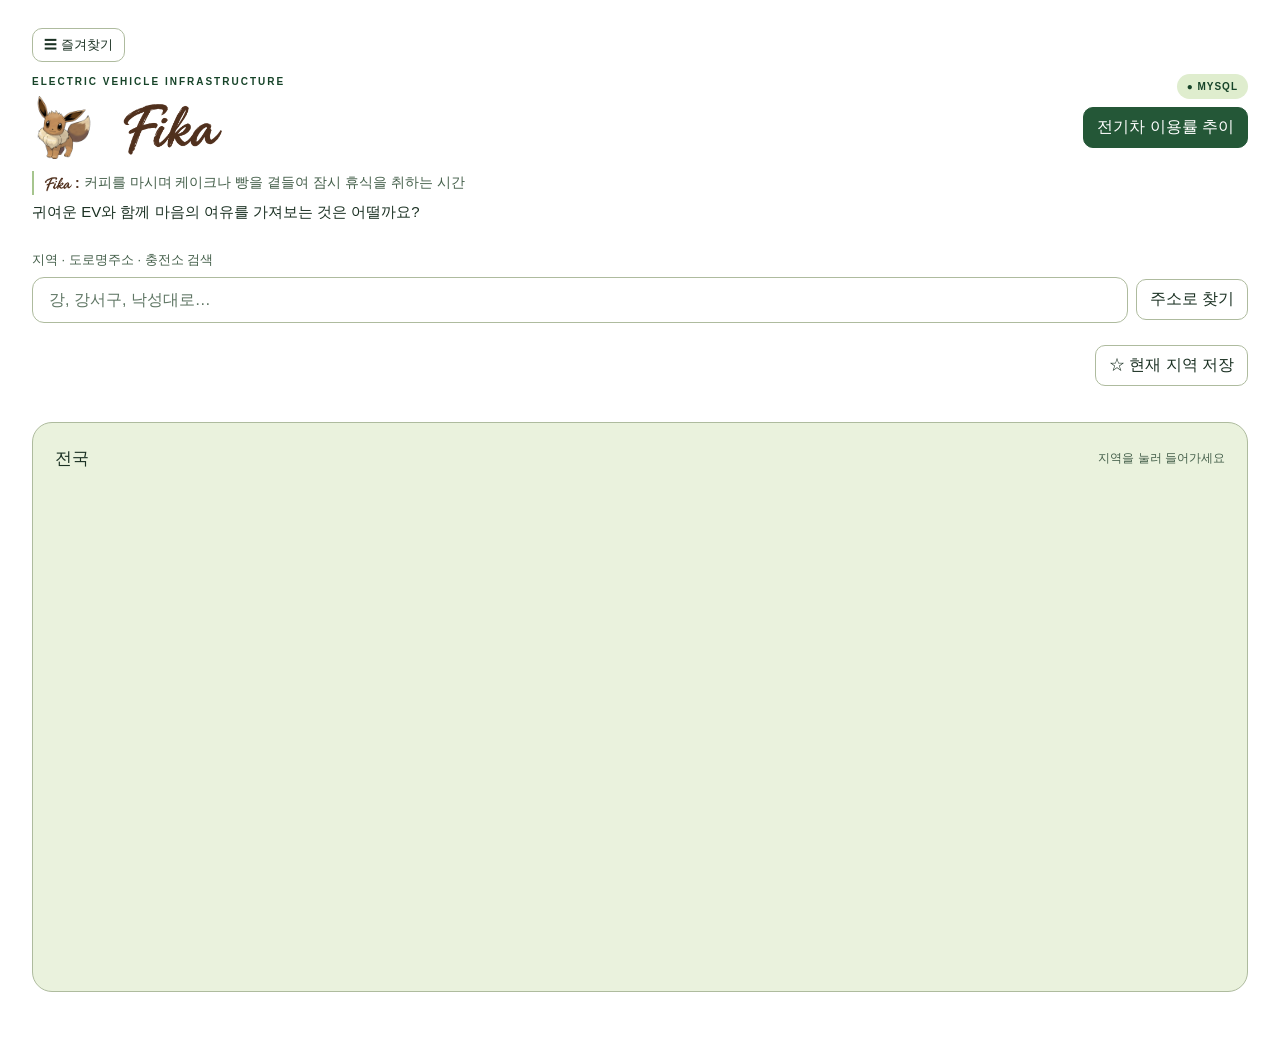
<file: components/index.html>
<!doctype html>
<html lang="ko"><head><meta charset="utf-8"><meta name="viewport" content="width=device-width,initial-scale=1"><link rel="stylesheet" href="map_view.css"></head>
<body>
<div class="app">
<aside id="favorites-sidebar" class="favorites-sidebar" aria-label="즐겨찾기" hidden><button id="close-favorites" type="button" aria-label="즐겨찾기 사이드바 닫기">×</button><div class="favorites-content"><a class="brand" href="#" id="home">⚡ CHARGE / MAP</a><p class="eyebrow">MY PLACES</p><h2>즐겨찾기</h2><p class="muted small">자주 찾는 지역과 충전소를 저장하세요.</p><div id="favorites"></div><p id="storage-note" role="status" class="small muted"></p><div class="sidebar-foot"><span class="badge">MYSQL DATA</span><p>시도별 등록통계와 충전기 정보는 MySQL에서 조회합니다. 충전기 상태에는 마지막 상태 변경 시각을 표시합니다.</p><p>경계: 국가공간정보포털(V-World) 기반, 2023-07-29</p></div></div></aside>
<main><button id="open-favorites" type="button" aria-controls="favorites-sidebar" aria-expanded="false">☰ 즐겨찾기</button><header><div class="fika-intro">
<p class="eyebrow">ELECTRIC VEHICLE INFRASTRUCTURE</p>
<h1 class="fika-title"><img class="fika-eevee" src="eevee-fika.png" width="64" height="64" alt=""><img class="fika-wordmark" src="fika-wordmark.png" width="1774" height="887" alt="Fika"></h1>
<p class="fika-definition"><strong class="fika-label"><img src="fika-wordmark.png" width="1774" height="887" alt="Fika"><span>:</span></strong> 커피를 마시며 케이크나 빵을 곁들여 잠시 휴식을 취하는 시간</p>
<p class="fika-message">귀여운 EV와 함께 마음의 여유를 가져보는 것은 어떨까요?</p>
</div><div class="header-actions"><span class="badge">● MYSQL</span><button id="open-trend" type="button" aria-haspopup="dialog">전기차 이용률 추이</button></div></header>
<div class="search-wrap"><label id="search-label" for="search">지역 · 도로명주소 · 충전소 검색</label><div class="search-row"><input id="search" placeholder="강, 강서구, 낙성대로…" autocomplete="off" role="combobox" aria-autocomplete="list" aria-controls="suggestions" aria-expanded="false"><button id="start-address-search" type="button">주소로 찾기</button><button id="address-search" type="button" hidden>주소 검색</button><button id="cancel-nearby" hidden>취소</button></div><p id="address-help" class="small muted" hidden></p><p id="search-status" role="status"></p><div id="suggestions" role="listbox" hidden></div></div>
<div class="toolbar"><nav id="breadcrumbs" aria-label="지도 탐색"></nav><button id="save-place">☆ 현재 지역 저장</button></div>
<div id="metrics" class="metrics"></div>
<div id="map-workspace" class="map-workspace">
<section class="map-card"><div class="map-heading"><div class="map-title-group"><button id="back-map" type="button" hidden>← 한 단계 뒤로</button><h2 id="map-title">전국</h2></div><button id="station-focus-toggle" type="button" hidden>충전소 주변 보기</button><div id="map-zoom" hidden><button id="zoom-out" type="button" aria-label="지도 축소">−</button><button id="zoom-in" type="button" aria-label="지도 확대">+</button></div><span id="map-hint" class="muted small">지역을 눌러 들어가세요</span></div><div id="map-stage"><div id="road-basemap" aria-hidden="true"></div><svg id="map" xmlns="http://www.w3.org/2000/svg" aria-label="전기차 충전 인프라 지도"><g id="provinces"></g><g id="districts"></g><g id="outlines" aria-hidden="true"></g><g id="district-labels" aria-hidden="true"></g><g id="markers"></g></svg><div id="hover-tip" hidden></div><div id="address-label" hidden></div><div id="station-scale" hidden><span></span></div><div id="station-overview" role="img" aria-labelledby="station-overview-label" hidden><svg id="station-overview-map" aria-hidden="true"></svg><small id="station-overview-label"></small></div></div><div id="district-load-status" role="status" hidden></div><div id="road-attribution" hidden><a href="https://openfreemap.org/" target="_blank" rel="noopener">OpenFreeMap</a> · <a href="https://openmaptiles.org/" target="_blank" rel="noopener">© OpenMapTiles</a> · <a href="https://www.openstreetmap.org/copyright" target="_blank" rel="noopener">© OpenStreetMap contributors</a></div><div class="legend supply-grades" id="grade-legend" aria-label="충전 인프라 공급 등급"><div id="grade-key" class="grade-key"></div><small id="grade-note"></small></div><div class="legend" id="count-legend" aria-label="시군구별 충전기 수" hidden><span>충전기 적음</span><i></i><span>많음</span><small>시군구별 충전기 수</small></div></section>
<section id="details-panel" class="details-panel" aria-label="충전소 정보" tabindex="0" hidden><div class="panel-header"><span id="panel-caption">충전소 상세</span><button id="close-details" aria-label="상세정보 닫기">×</button></div><div id="details" class="details" aria-live="polite"></div></section>
</div>
</main></div>
<dialog id="favorite-dialog"><form id="favorite-form"><h2 id="favorite-heading">즐겨찾기 저장</h2><label for="alias">별명</label><input id="alias" maxlength="60" required placeholder="우리 집, 회사 근처…"><p id="favorite-address" class="muted small"></p><div class="dialog-actions"><button type="button" id="cancel-favorite">취소</button><button class="primary" type="submit">저장</button></div></form></dialog>
<dialog id="cafe-dialog" aria-labelledby="cafe-title">
<div id="cafe-drag-handle" class="cafe-header"><div><h2 id="cafe-title">주변 카페</h2><p id="cafe-station" class="muted small"></p></div><button id="close-cafes" type="button" aria-label="주변 카페 닫기" autofocus>×</button></div>
<div id="cafe-results" tabindex="0" aria-label="카페 검색 결과" aria-live="polite"></div>
</dialog>
<dialog id="trend-panel" aria-labelledby="trend-title">
<div class="trend-panel-heading"><div><p class="eyebrow">EV INSIGHTS</p><h2 id="trend-title">전기차 이용률 추이</h2><p class="muted">전국 비사업용 승용차 중 전기 승용차 등록 비중</p></div><button id="close-trend" type="button" aria-label="전기차 추이 대시보드 닫기" autofocus>×</button></div>
<div class="trend-panel-body">
<section class="trend-card" aria-labelledby="trend-chart-title"><div class="trend-card-heading"><h3 id="trend-chart-title">2020–2026 등록 비중</h3><span id="trend-month" class="trend-chip"></span></div><div id="trend-chart"></div></section>
<section class="trend-card" aria-labelledby="trend-ranking-title"><div class="trend-card-heading"><h3 id="trend-ranking-title">충전 혼잡도 TOP 5</h3><span id="trend-rank-month" class="trend-chip"></span></div><p class="muted small">등록 전기차 1대당 공용 충전 출력이 낮은 지역순</p><ol id="trend-ranking"></ol><p class="muted small">공급 부담 지표 · 실시간 대기시간과 다릅니다.</p></section>
<details id="trend-sources" class="trend-sources">
<summary><span>출처 및 산정 기준</span><span class="trend-source-button">원본 데이터 보기</span></summary>
<section aria-labelledby="trend-inputs-title"><h3 id="trend-inputs-title">등록 비중에 사용한 값</h3><p>비사업용 전기 승용차 등록대수 ÷ 전체 비사업용 승용차 등록대수 × 100</p>
<p><a href="https://stat.molit.go.kr/portal/cate/statMetaView.do?hFormId=1244&amp;hRsId=58" target="_blank" rel="noopener">국토교통부 자동차등록현황보고 · 공개 XLSX 목록</a></p>
<p id="trend-source-status" role="status"></p><div id="trend-inputs" class="source-table-scroll" role="region" aria-label="월별 등록통계 계산에 사용한 값" tabindex="0"></div></section>
<section aria-labelledby="ranking-inputs-title"><h3 id="ranking-inputs-title">충전 혼잡도에 사용한 값</h3><p>이용 제한 없는 충전기의 정격출력 합계 ÷ 등록 전기차 대수. 값이 낮을수록 공급 부담이 큰 것으로 봅니다.</p>
<p>등록 대수는 국토교통부 월별 자료의 전기차 전체 차종 기준입니다. 정격출력은 <a href="https://www.data.go.kr/data/15076352/openapi.do" target="_blank" rel="noopener">한국환경공단 전기자동차 충전소 정보</a>를 바탕으로 집계했습니다.</p>
<div id="ranking-inputs" class="source-table-scroll" role="region" aria-label="지역별 충전 혼잡도 계산에 사용한 값" tabindex="0"></div></section>
</details></div></dialog>
<script id="app-data" type="application/json"></script><script src="nearby.js"></script><script src="road_map.js"></script><script src="bridge.js"></script>
</body></html>
</file>
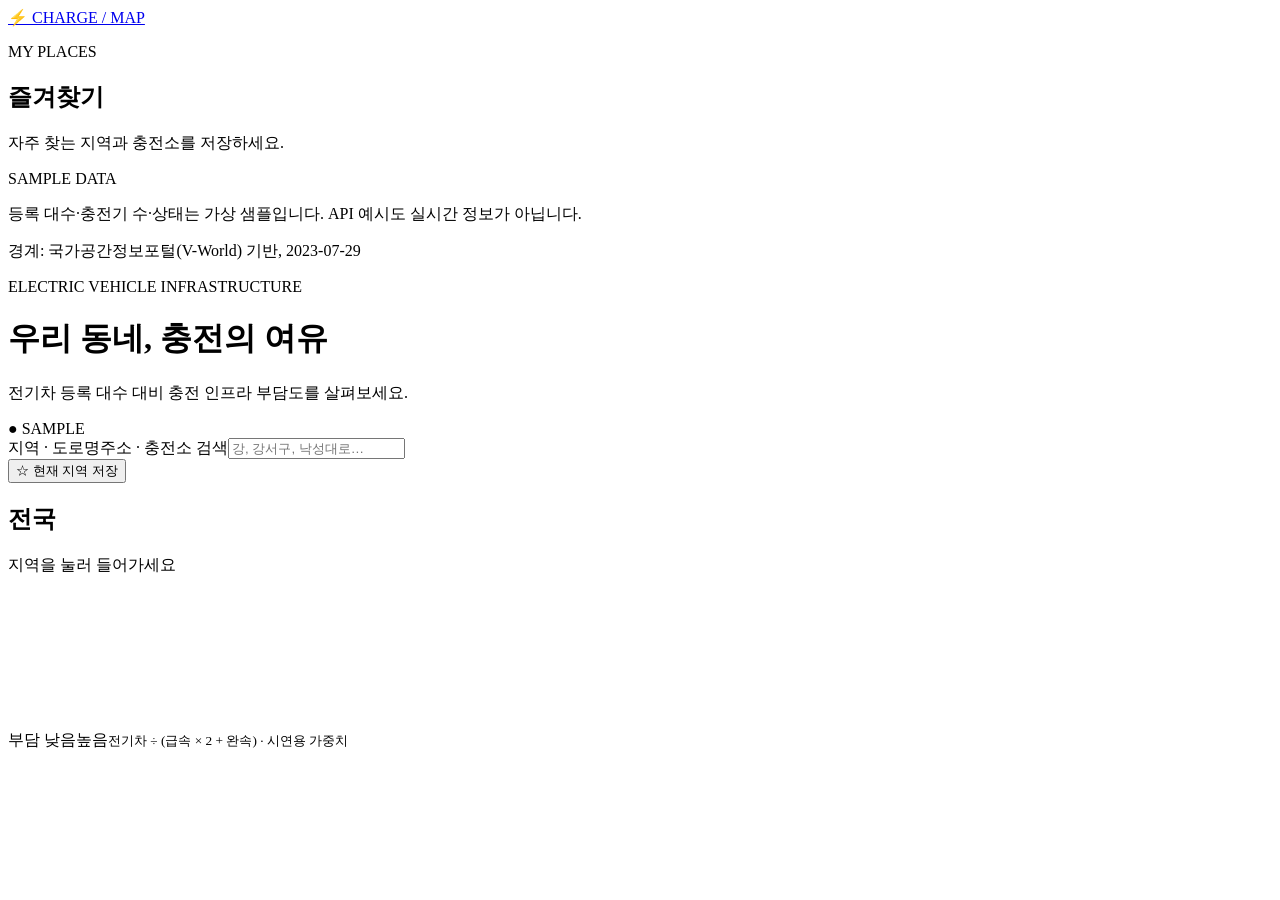
<file: components/map_view.html>
<!doctype html>
<html lang="ko"><head><meta charset="utf-8"><meta name="viewport" content="width=device-width,initial-scale=1"><style>/*__CSS__*/</style></head>
<body>
<div class="app">
<aside><a class="brand" href="#" id="home">⚡ CHARGE / MAP</a><p class="eyebrow">MY PLACES</p><h2>즐겨찾기</h2><p class="muted small">자주 찾는 지역과 충전소를 저장하세요.</p><div id="favorites"></div><p id="storage-note" role="status" class="small muted"></p><div class="sidebar-foot"><span class="badge">SAMPLE DATA</span><p>등록 대수·충전기 수·상태는 가상 샘플입니다. API 예시도 실시간 정보가 아닙니다.</p><p>경계: 국가공간정보포털(V-World) 기반, 2023-07-29</p></div></aside>
<main><header><div><p class="eyebrow">ELECTRIC VEHICLE INFRASTRUCTURE</p><h1>우리 동네, 충전의 여유</h1><p class="muted">전기차 등록 대수 대비 충전 인프라 부담도를 살펴보세요.</p></div><span class="badge">● SAMPLE</span></header>
<div class="search-wrap"><label for="search">지역 · 도로명주소 · 충전소 검색</label><input id="search" placeholder="강, 강서구, 낙성대로…" autocomplete="off" role="combobox" aria-autocomplete="list" aria-controls="suggestions" aria-expanded="false"><div id="suggestions" role="listbox" hidden></div></div>
<div class="toolbar"><nav id="breadcrumbs" aria-label="지도 탐색"></nav><button id="save-place">☆ 현재 지역 저장</button></div>
<div id="metrics" class="metrics"></div>
<div id="map-workspace" class="map-workspace">
<section class="map-card"><div class="map-heading"><div class="map-title-group"><button id="back-map" type="button" hidden>← 한 단계 뒤로</button><h2 id="map-title">전국</h2></div><span id="map-hint" class="muted small">지역을 눌러 들어가세요</span></div><div id="map-stage"><svg id="map" xmlns="http://www.w3.org/2000/svg" aria-label="전기차 충전 인프라 지도"><g id="provinces"></g><g id="districts"></g><g id="outlines" aria-hidden="true"></g><g id="district-labels" aria-hidden="true"></g><g id="markers"></g></svg><div id="hover-tip" hidden></div><div id="address-label" hidden></div></div><div class="legend"><span>부담 낮음</span><i></i><span>높음</span><small>전기차 ÷ (급속 × 2 + 완속) · 시연용 가중치</small></div></section>
<section id="details-panel" class="details-panel" aria-label="충전소 정보" hidden><div class="panel-header"><span id="panel-caption">충전소 상세</span><button id="close-details" aria-label="상세정보 닫기">×</button></div><div id="details" class="details" aria-live="polite"></div></section>
</div>
<section id="station-list" class="station-list"></section>
</main></div>
<dialog id="favorite-dialog"><form id="favorite-form"><h2 id="favorite-heading">즐겨찾기 저장</h2><label for="alias">별명</label><input id="alias" maxlength="60" required placeholder="우리 집, 회사 근처…"><p id="favorite-address" class="muted small"></p><div class="dialog-actions"><button type="button" id="cancel-favorite">취소</button><button class="primary" type="submit">저장</button></div></form></dialog>
<script id="app-data" type="application/json">/*__DATA__*/</script><script>/*__JS__*/</script>
</body></html>
</file>
<file: components/map_view.css>
:root{color-scheme:light;--canvas:#ffffff;--surface:#ffffff;--raised:#eaf2dd;--hover:#e0edcf;--inset:#edf5e2;--edge:#aebb9e;--text:#1b3123;--muted:#45604b;--accent:#245737;--accent-deep:#174429;--on-accent:#ffffff;--success-bg:#e1f3e8;--success-text:#1f633d;--danger-bg:#fbe8e7;--danger-text:#923532;--busy-bg:#fff2d4;--busy-text:#76510e;--shadow:#263d2928;font-family:Inter,'Segoe UI','Malgun Gothic',sans-serif;color:var(--text);background:var(--canvas);font-synthesis:none}*{box-sizing:border-box}body{margin:0}button,input{font:inherit}button{cursor:pointer;border:1px solid var(--edge);background:var(--surface);color:var(--text);border-radius:10px;padding:9px 13px}button:hover{background:var(--hover)}button:focus-visible,a:focus-visible,input:focus-visible{outline:3px solid var(--accent);outline-offset:3px}svg [role=button]:focus{outline:none}svg [role=button]:focus-visible{stroke:var(--accent-deep)!important;stroke-width:3!important}input{width:100%;padding:13px 16px;border:1px solid var(--edge);border-radius:12px;background:var(--surface);color:var(--text)}label{display:block;font-size:13px;margin-bottom:8px;color:var(--muted)}.app{display:grid;grid-template-columns:minmax(0,1fr);min-height:1050px}aside{background:var(--raised);border-right:1px solid var(--edge);padding:28px 20px;display:flex;flex-direction:column}.brand{font-size:15px;font-weight:800;color:var(--accent);text-decoration:none;letter-spacing:1px;margin-bottom:46px}.eyebrow{font-size:10px;letter-spacing:2px;color:var(--accent-deep);font-weight:700}h1{font-size:30px;letter-spacing:-1.2px;margin:8px 0 10px}h2{font-size:17px;margin:8px 0}p{line-height:1.65}.muted{color:var(--muted)}.small{font-size:12px}.badge{background:#dfedce;color:var(--accent-deep);border-radius:20px;font-size:10px;letter-spacing:1px;font-weight:700;padding:7px 10px;white-space:nowrap}.sidebar-foot{margin-top:auto;padding-top:30px;font-size:11px;color:var(--muted)}main{padding:28px 32px;min-width:0}header{display:flex;justify-content:space-between;align-items:flex-start}header p{margin:0 0 18px}.search-wrap{position:relative;z-index:5;margin:10px 0 22px}#suggestions{position:absolute;top:100%;left:0;right:0;background:var(--surface);border:1px solid var(--edge);box-shadow:0 12px 35px var(--shadow);border-radius:12px;margin-top:6px;max-height:340px;overflow:auto}.suggestion{display:block;width:100%;text-align:left;border:0;border-radius:0;padding:11px 16px}.suggestion[aria-selected=true]{background:var(--hover)}.suggestion small{display:block;color:var(--muted);margin-top:4px}.toolbar{display:flex;align-items:center;justify-content:space-between;margin-bottom:18px;gap:8px}nav{display:flex;align-items:center;gap:6px;flex-wrap:wrap}nav button{border:0;background:transparent;padding:6px}nav span{color:var(--muted)}.metrics{display:grid;grid-template-columns:repeat(var(--metric-columns,4),minmax(0,1fr));gap:12px;margin-bottom:18px}.metric{background:var(--surface);border:1px solid var(--edge);border-radius:14px;padding:16px}.metric small{color:var(--muted);font-size:11px}.metric strong{display:block;font-size:23px;margin-top:6px;font-weight:600}.map-card{border:1px solid var(--edge);background:var(--raised);border-radius:20px;overflow:hidden}.map-heading{display:flex;justify-content:space-between;align-items:center;padding:16px 22px}#map-stage{position:relative;height:465px}#map{display:block;width:100%;height:100%;overflow:hidden}.region{stroke:#ffffff;stroke-width:1.25;vector-effect:non-scaling-stroke;cursor:pointer;fill-rule:evenodd;transition:fill .18s}.region:hover{stroke:#234d2f;stroke-width:2;filter:brightness(1.05)}.region.dim{opacity:.15;pointer-events:none}.region.context{pointer-events:none;fill:#e1eacb!important;stroke:#7f9772}.marker{cursor:pointer}#hover-tip{position:absolute;pointer-events:none;padding:7px 10px;background:var(--surface);border-radius:9px;box-shadow:0 3px 14px var(--shadow);font-size:12px}.legend{display:flex;gap:10px;align-items:center;justify-content:center;padding:16px;font-size:10px;color:var(--muted)}.legend i{width:140px;height:7px;border-radius:10px;background:linear-gradient(90deg,#e1ebcc,#a6c58e,#5f8654)}.legend small{margin-left:10px}.details{background:var(--surface);border:1px solid var(--edge);border-radius:16px;margin-top:18px;padding:18px 22px}.details h2{margin-top:0}.details-row{display:flex;justify-content:space-between;gap:15px}.details p{margin:5px 0;font-size:13px}.fav-item{display:flex;gap:5px;margin:8px 0}.fav-open{text-align:left;flex:1;min-width:0;background:#edf5e2;border:0}.fav-open strong{display:block;font-size:13px;overflow-wrap:anywhere}.fav-open small{display:block;font-size:10px;color:var(--muted);margin-top:5px}.fav-tools{display:flex;flex-direction:column;gap:3px}.fav-tools button{padding:3px 5px;font-size:10px;border:0;background:transparent}dialog{background:var(--surface);border:1px solid var(--edge);border-radius:20px;max-width:420px;width:90%;padding:25px;color:var(--text)}dialog::backdrop{background:#243b2b66;backdrop-filter:blur(3px)}.dialog-actions{display:flex;justify-content:flex-end;gap:8px;margin-top:24px}.primary{background:var(--accent);color:var(--on-accent)}.empty{font-size:12px;color:var(--muted);line-height:1.7}@media(max-width:800px){aside{padding:22px 12px}main{padding:20px 16px}.metrics{grid-template-columns:repeat(2,1fr)}h1{font-size:24px}.legend small{display:none}}@media(max-width:560px){.app{display:flex;flex-direction:column}aside{border:0;border-bottom:1px solid var(--edge)}.brand,.sidebar-foot{display:none}aside .eyebrow{margin-top:0}main{padding:18px 12px}#map-stage{height:400px}.map-heading{padding:12px}header .badge{display:none}h1{font-size:23px}.metric{padding:10px}.metric strong{font-size:19px}.toolbar{font-size:12px}#save-place{font-size:11px}#favorites{display:flex;flex-wrap:wrap;gap:8px}.fav-item{max-width:260px}.map-heading .small{font-size:10px}}@media(prefers-reduced-motion:reduce){*{scroll-behavior:auto!important;transition:none!important}}

/* Keep the entire parent outline and make neighbouring districts clickable. */
.region.subdued{stroke:#ffffff;cursor:pointer}
.region.subdued:hover{stroke:#234d2f;filter:brightness(1.05)}
.region.selected-district{stroke:var(--accent);stroke-width:2.8}
.city-outline{fill:none;stroke:#607d59;stroke-width:1.8;vector-effect:non-scaling-stroke;pointer-events:none}
.district-label{fill:#245737;pointer-events:none;stroke:var(--raised);stroke-width:3px;paint-order:stroke;vector-effect:non-scaling-stroke;dominant-baseline:middle}
.district-label.active{fill:#1b3123;font-weight:700}
.map-workspace{display:grid;grid-template-columns:minmax(0,1fr) minmax(0,0fr);column-gap:0;align-items:stretch;transition:grid-template-columns .32s ease,column-gap .32s ease}
.map-workspace.has-details{grid-template-columns:minmax(0,1.85fr) minmax(0,1fr);column-gap:16px}
.map-workspace>.map-card{min-width:0}
.map-workspace .map-heading{gap:12px;min-height:66px;flex-wrap:wrap}
.map-heading h2{white-space:nowrap}
.map-heading #map-hint{max-width:260px}
.map-title-group{display:flex;align-items:center;gap:12px;flex-wrap:wrap;min-width:0}
#back-map{font-size:12px;padding:7px 10px;white-space:nowrap;border-color:var(--edge);background:var(--raised)}
#back-map:hover{background:var(--hover)}
.search-row{display:flex;gap:8px;align-items:center}.search-row input{min-width:0;flex:1}.search-row button{white-space:nowrap}
#search-status{font-size:12px;line-height:1.5;color:var(--muted);margin:5px 0 0}#search-status:empty{display:none}
#address-help{margin:8px 0 0;line-height:1.6}
.nearby-result{display:block;width:100%;text-align:left;padding:12px;margin:10px 0;border-radius:12px}
.nearby-result strong,.nearby-result span,.nearby-result small{display:block}.nearby-result strong{font-size:13px}.nearby-result span{font-size:12px;line-height:1.6;margin-top:5px;color:var(--muted)}.nearby-result small,.distance{font-size:13px;color:var(--accent);margin-top:7px;font-weight:700}
.panel-header{position:sticky;top:0;background:var(--surface);z-index:1}
.nearby-origin{font-size:13px;line-height:1.6}.demo-note{background:var(--inset);color:var(--accent-deep);padding:10px;border-radius:8px;font-size:11px!important}
.nearby-list-back{font-size:12px;margin-bottom:12px}.origin-marker{pointer-events:none}
.legend[hidden]{display:none}
.legend.supply-grades{flex-wrap:wrap}
.grade-key{display:flex;justify-content:center;gap:7px 12px;flex-wrap:wrap}
.grade-key-item{display:inline-flex;align-items:center;gap:4px;white-space:nowrap;color:var(--muted);font-size:11px}
.grade-swatch{display:inline-block;width:12px;height:9px;border-radius:3px;border:1px solid var(--edge)}
.metric .grade-badge{width:max-content;max-width:100%;padding:2px 9px;border-radius:8px;color:var(--text)}
.metric strong{overflow-wrap:anywhere}.has-details .legend{font-size:10px}
@media(max-width:560px){.search-row{flex-wrap:wrap}.search-row input{flex-basis:100%}.search-row button{flex:1}.nearby-result{padding:9px}}
.details-panel{min-width:0;background:var(--surface);border:1px solid var(--edge);border-radius:18px;max-height:620px;overflow-x:hidden;overflow-y:auto;overscroll-behavior-y:contain;opacity:0;transform:translateX(14px);transition:opacity .32s,transform .32s}
.details-panel.is-dragging{cursor:grabbing;user-select:none}
.station-availability{padding:12px 14px;margin:14px 0;background:var(--inset);border:1px solid var(--edge);border-radius:12px}
.station-availability .availability{display:flex;align-items:baseline;flex-wrap:wrap;gap:6px;color:var(--accent-deep);font-weight:700;margin:0}
.station-availability .availability strong{font-size:23px;line-height:1.3}
.station-availability p.small{margin:4px 0;font-size:12px}
.charger-tiles{display:grid;grid-template-columns:repeat(auto-fill,minmax(min(100%,66px),1fr));gap:6px;list-style:none;margin:10px 0;padding:0}
.charger-tile{display:flex;flex-direction:column;align-items:center;gap:4px;min-width:0;padding:6px 3px;border:1px solid var(--edge);border-radius:9px;background:var(--surface)}
.charger-tile.status-ready{background:#f4f8f3}
.charger-tile.status-busy{background:#fffaed}
.charger-tile .charger-number{align-self:flex-start;max-width:100%;padding:1px 5px;overflow-wrap:anywhere;font-size:11px}
.charger-tile-art,.charger-tile-placeholder{width:56px;max-width:100%;height:56px}
.charger-tile-art{display:grid;place-items:center}
.charger-tile-art svg{display:block;width:100%;height:auto;overflow:hidden}
.charger-tile-placeholder{display:grid;place-items:center;color:var(--muted);font-size:21px}
.charger-tile .access-tag{max-width:100%;padding:1px 4px;font-size:10px;text-align:center}
.availability-tags{display:flex;flex-wrap:wrap;gap:5px;margin-top:8px}
.availability-tags .access-tag{background:var(--surface);border:1px solid var(--edge)}
.station-facts{display:grid;grid-template-columns:max-content minmax(0,1fr);gap:7px 12px;margin:14px 0;font-size:13px;line-height:1.5}
.station-facts dt{color:var(--muted);font-weight:600}
.station-facts dd{margin:0}
.detail-actions.address-actions{margin:10px 0}
.copy-status:empty{display:none}
#cafe-dialog{position:fixed;margin:0;width:min(430px,calc(100vw - 24px));max-height:min(70vh,460px);padding:0;overflow:hidden}
#cafe-dialog[open]{display:flex;flex-direction:column}
#cafe-dialog.is-dragging{user-select:none;cursor:grabbing}
.cafe-header{display:flex;justify-content:space-between;align-items:flex-start;gap:12px;padding:14px 16px;border-bottom:1px solid var(--edge);cursor:grab;touch-action:none}
.cafe-header h2,.cafe-header p{margin:0}
.cafe-header p{margin-top:4px}
#close-cafes{min-width:36px;min-height:36px;padding:0;font-size:22px;line-height:1}
#cafe-results{min-height:0;overflow:auto;overscroll-behavior:contain;padding:0 16px}
.cafe-list{list-style:none;padding:0;margin:0}
.cafe-list li{padding:12px 0}
.cafe-list li+li{border-top:1px solid var(--edge)}
.cafe-list li p{margin:4px 0 0}
.cafe-item-heading{display:flex;align-items:center;justify-content:space-between;gap:10px}
.cafe-item-heading .access-tag{white-space:nowrap}
.cafe-map-link{min-width:0;overflow-wrap:anywhere;color:var(--accent-deep);font-weight:700;text-underline-offset:3px}
.cafe-map-link:hover{color:var(--accent)}
@media(max-width:560px){
 .map-workspace.has-nearby.has-details .map-card{margin-right:0}
 .map-workspace.has-nearby.has-details .details-panel{position:static;max-height:360px;margin-top:10px;box-shadow:none}
}
.has-details .details-panel{opacity:1;transform:translateX(0)}
.panel-header{display:flex;align-items:center;justify-content:space-between;gap:10px;padding:15px 18px;border-bottom:1px solid var(--edge);font-size:12px;color:var(--muted)}
#close-details{font-size:24px;line-height:1;padding:0 8px;border:0;background:transparent}
.details-panel .details{border:0;border-radius:0;padding:18px;margin:0;overflow-wrap:anywhere}
.details .badge{display:inline-block;margin-bottom:16px;font-size:10px}
.access-tag{display:inline-block;padding:1px 8px;border-radius:999px;background:var(--inset);color:var(--muted);font-size:12px;font-weight:600}
.access-tag.parking-free{background:var(--success-bg);color:var(--success-text)}
.access-tag.parking-paid{background:var(--danger-bg);color:var(--danger-text)}
.app:has(>.favorites-sidebar:not([hidden])){grid-template-columns:235px minmax(0,1fr)}
.favorites-sidebar{position:relative;min-width:0;padding:52px 16px 24px}
.favorites-sidebar[hidden],#open-favorites[hidden]{display:none}
#open-favorites{margin-bottom:12px;padding:7px 11px;font-size:13px}
#close-favorites{position:absolute;top:12px;right:12px;min-width:36px;min-height:36px;padding:4px;font-size:20px;line-height:1}
.favorites-content{overflow-wrap:anywhere}
.favorites-content .brand{display:block;margin:0 0 20px}
.charger-card{margin:10px 0;padding:10px 12px;border:1px solid var(--edge);border-radius:10px;background:var(--raised)}
.charger-card p{margin:6px 0}
.charger-card .charger-heading{display:flex;align-items:center;flex-wrap:wrap;gap:8px;margin-top:0}
.charger-number{display:inline-block;padding:2px 8px;border-radius:7px;background:var(--accent);color:var(--on-accent);font-size:13px}
.charger-status.status-ready{background:var(--success-bg);color:var(--success-text)}
.charger-status.status-busy{background:var(--busy-bg);color:var(--busy-text)}
.charger-status.status-offline{background:var(--danger-bg);color:var(--danger-text)}
@media(max-width:560px){
 .app:has(>.favorites-sidebar:not([hidden])){display:grid;grid-template-columns:minmax(0,1fr)}
 .favorites-sidebar:not([hidden]){position:fixed;inset:0 auto 0 0;width:min(290px,86vw);z-index:12;overflow:auto;border-right:1px solid var(--edge);box-shadow:8px 0 26px var(--shadow)}
}
.details h2{font-size:21px;line-height:1.45;margin:0 0 14px}
.details .detail-address{font-size:16px;line-height:1.7;color:var(--text);margin-bottom:16px}
.detail-actions{display:flex;gap:7px;flex-wrap:wrap;margin:14px 0 22px}
.detail-actions button{font-size:12px}
.details .copy-status{font-size:11px;color:var(--muted)}
.details p{margin:12px 0}
.cluster-option{display:block;width:100%;text-align:left;margin-top:10px;white-space:normal}
.cluster-option strong,.cluster-option span{display:block}.cluster-option span{font-size:12px;color:var(--muted);margin-top:7px;line-height:1.5}
#address-label{position:absolute;pointer-events:none;background:var(--inset);border:1px solid var(--edge);border-radius:12px;padding:10px 13px;box-shadow:0 4px 18px var(--shadow);z-index:2}
#address-label strong{display:block;font-size:13px;color:var(--accent-deep);margin-bottom:4px}
#address-label span{font-size:14px;line-height:1.5;color:var(--muted);display:block;overflow-wrap:anywhere}
#hover-tip{max-width:245px;font-size:13px;line-height:1.55;z-index:3}
#road-basemap{position:absolute;inset:0;opacity:0;pointer-events:none;transition:opacity .16s ease}
#map{position:relative}
#map .region{transition:fill .18s,fill-opacity .16s ease}
.has-road-map #road-basemap{opacity:1}
.has-road-map #map .region{fill-opacity:.09;stroke:#8a9f7d}
.has-road-map #map .city-outline{opacity:.55}
#road-attribution{text-align:right;padding:3px 8px;color:var(--muted);font-size:10px}
#road-attribution a{color:inherit}
#map-stage.can-pan-map #map{touch-action:none;user-select:none}
#map-stage.can-pan-map #map,#map-stage.can-pan-map #map .region{cursor:grab}
#map-stage.can-pan-map #map.is-panning,#map-stage.can-pan-map #map.is-panning *{cursor:grabbing}
#map-zoom:not([hidden]){display:flex;gap:6px}
#map-zoom button{min-width:42px;min-height:42px;padding:5px;font-size:19px;line-height:1}
#map-zoom button:disabled{opacity:.45;cursor:default}
#district-load-status:not([hidden]){display:flex;align-items:center;gap:8px;padding:8px 16px;font-size:12px}
#station-focus-toggle{font-size:12px;padding:7px 10px;white-space:nowrap}
#station-overview{position:absolute;right:12px;bottom:12px;width:112px;padding:6px;background:#fffffffa;border:1px solid var(--edge);border-radius:10px;text-align:center;box-shadow:0 2px 12px var(--shadow)}
#station-overview-map{display:block;width:100%;height:68px;background:var(--raised);border-radius:5px}
#station-overview small{display:block;margin-top:3px;color:var(--muted);font-size:11px}
#station-overview-map path{stroke:#8a9f7d;stroke-width:1;vector-effect:non-scaling-stroke;fill-rule:evenodd}
.overview-neighbor{fill:#e4ecd5}.overview-selected{fill:#a6c58e}
.overview-frame{fill:#57845145;stroke:#47724a;stroke-width:1.2;vector-effect:non-scaling-stroke}
.overview-pin{fill:var(--accent);stroke:var(--surface);stroke-width:1.3;vector-effect:non-scaling-stroke}
#station-scale{position:absolute;left:14px;bottom:14px;min-width:12px;border:1.5px solid #245737;border-top:0;text-align:center;background:#fffffff0;pointer-events:none;color:var(--text);font-size:11px;white-space:nowrap}
@media(max-width:560px){
 .map-workspace.has-station-location.has-details .map-card{margin-right:0}
 .map-workspace.has-station-location.has-details .details-panel{position:static;margin-top:10px;max-height:360px;box-shadow:none}
 #map-stage.can-pan-map{height:315px}
 #station-overview{width:89px;right:8px;bottom:8px}
 #station-overview-map{height:48px}
}
.has-details .legend small{display:none}
@media(max-width:800px){.map-workspace.has-details{grid-template-columns:minmax(0,1.35fr) minmax(0,1fr);column-gap:10px}.details-panel .details{padding:12px}.details h2{font-size:18px}.details .detail-address{font-size:14px}.panel-header{padding:12px}.map-workspace .map-heading{padding:12px;gap:0}}
@media(max-width:560px){.map-workspace{display:block;position:relative}.map-workspace.has-details .details-panel{position:absolute;inset:0 0 0 24%;z-index:4;box-shadow:-10px 0 25px var(--shadow);overflow-y:auto}.map-workspace.has-details .map-card{margin-right:8%}.details-panel .details{padding:16px}.details h2{font-size:20px}.map-heading #map-hint{max-width:none}.legend{gap:6px;padding:12px}.legend i{width:90px}}

.fika-intro{min-width:0;margin-bottom:16px}
.fika-intro .eyebrow{margin:0 0 5px}
.fika-title{display:flex;align-items:center;flex-wrap:wrap;gap:.24em;margin:0 0 12px;color:var(--accent-deep);font-size:clamp(32px,4.4vw,54px);line-height:1.08;letter-spacing:-.055em}
.fika-wordmark{width:2.3em;height:auto;flex:none}
.fika-label{display:inline-flex;align-items:center;vertical-align:middle;color:#563826}
.fika-eevee{width:1.18em;height:1.18em;object-fit:contain;flex:none}
.fika-intro .fika-definition{margin:0 0 5px;padding-left:10px;border-left:2px solid #a6c58e;font-size:clamp(12px,1.4vw,14px);color:var(--muted)}
.fika-label img{display:block;width:2.4em;height:auto;margin-left:-.18em}
.fika-intro .fika-message{margin:0;font-size:clamp(13px,1.5vw,15px);color:var(--text)}
.header-actions{display:grid;justify-items:end;gap:8px;margin-left:12px}
.header-actions .badge{background:#dfedce;color:var(--accent-deep)}
#open-trend{background:var(--accent);color:var(--on-accent);border-color:var(--accent);font-weight:700;white-space:nowrap}
#open-trend:hover{background:var(--accent-deep)}
.primary:hover{background:var(--accent-deep)}
.metric{position:relative}
.metric:has(.metric-icon){padding-right:53px}
.metric-icon{position:absolute;right:13px;bottom:15px;width:30px;height:30px;color:var(--accent)}
#trend-panel{--trend-ink:#087e8b;--raised:#fff;--inset:#f4f6f2;--edge:#dce3d9;position:fixed;inset:0 0 auto auto;margin:0;width:50vw;max-width:none;height:100vh;max-height:none;padding:0;border:0;border-left:1px solid var(--edge);border-radius:0;background:var(--raised);color:var(--text);box-shadow:-12px 0 36px var(--shadow);overflow:hidden}
#trend-panel[open]{display:flex;flex-direction:column}
#trend-panel::backdrop{background:#243b2b26}
.trend-panel-heading{display:flex;align-items:flex-start;justify-content:space-between;gap:12px;padding:22px 24px 16px;background:var(--surface);color:var(--text);border-bottom:1px solid var(--edge)}
.trend-panel-heading .eyebrow{color:var(--muted);margin:0}
.trend-panel-heading h2{font-size:clamp(20px,2.3vw,31px);margin:6px 0}
.trend-panel-heading p{margin:0;font-size:13px}
#close-trend{min-width:38px;min-height:38px;padding:0;font-size:23px;line-height:1}
.trend-panel-body{min-height:0;overflow:auto;overscroll-behavior:contain;padding:16px 24px 24px}
.trend-card{padding:14px 16px;background:var(--surface);border:1px solid var(--edge);border-radius:14px;margin-bottom:14px}
.trend-card-heading{display:flex;align-items:center;justify-content:space-between;gap:8px;flex-wrap:wrap}
.trend-card h3{margin:0;font-size:17px}
.trend-card p{margin:7px 0}
.trend-chip{font-size:11px;padding:3px 8px;border-radius:7px;background:var(--inset);color:var(--accent-deep)}
#trend-chart svg{display:block;width:100%;height:auto;color:var(--muted)}
#trend-chart text{font-size:14px;fill:currentColor}
.trend-gridline{stroke:var(--edge)}
.trend-area{fill:#eef4f2}
.trend-line{fill:none;stroke:var(--trend-ink);stroke-width:3;stroke-linejoin:round;stroke-linecap:round}
.trend-dot{fill:var(--trend-ink);stroke:var(--surface);stroke-width:1.5}
#trend-chart .trend-value{font-weight:800;fill:var(--trend-ink);font-size:17px}
#trend-ranking{list-style:none;margin:8px 0;padding:0}
.trend-rank-row{display:grid;grid-template-columns:28px minmax(50px,1fr) minmax(28px,1.6fr) auto;gap:8px;align-items:center;padding:9px 0;font-size:13px}
.trend-rank-row+.trend-rank-row{border-top:1px solid var(--edge)}
.trend-rank-number{background:#f4eee3;color:#644d2c;padding:2px 0;text-align:center;border-radius:5px;font-weight:700}
.trend-rank-bar{height:8px;background:#f0ebe2;border-radius:8px;overflow:hidden}
.trend-rank-bar span{display:block;height:100%;background:#a9844b;border-radius:8px}
.trend-rank-value{font-variant-numeric:tabular-nums;white-space:nowrap;color:var(--muted)}
@media(max-width:720px){.trend-panel-heading,.trend-panel-body{padding:14px}.trend-card{padding:10px}.metric-icon{right:10px;width:24px;height:24px}.metric:has(.metric-icon){padding-right:40px}}
@media(max-width:560px){main>header{flex-wrap:wrap}.header-actions{margin:0 0 10px auto;gap:4px}.header-actions .badge{display:inline-block}#open-trend{font-size:12px;padding:6px 8px}.trend-rank-row{gap:5px}}

.trend-sources{border-top:1px solid var(--edge);padding-top:10px;color:var(--muted);font-size:13px}
.trend-sources summary{display:flex;align-items:center;justify-content:space-between;gap:10px;cursor:pointer;list-style:none;font-weight:700}
.trend-sources summary::-webkit-details-marker{display:none}
.trend-source-button{padding:6px 10px;border:1px solid var(--edge);border-radius:8px;background:var(--surface);white-space:nowrap}
.trend-source-button::after{content:" +";margin-left:4px}
.trend-sources[open] .trend-source-button::after{content:" −"}
.trend-sources section{margin:12px 0;padding:12px;background:var(--surface);border:1px solid var(--edge);border-radius:12px}
.trend-sources h3{margin:0;font-size:15px}
.trend-sources p{margin:5px 0}
.trend-sources a{color:var(--accent-deep);text-underline-offset:2px}
.source-table-scroll{max-height:280px;overflow:auto;overscroll-behavior:contain;margin-top:10px}
.source-table-scroll table{width:100%;border-collapse:collapse;font-size:12px;font-variant-numeric:tabular-nums}
.source-table-scroll th,.source-table-scroll td{padding:7px 8px;text-align:left;border-bottom:1px solid var(--edge)}
.source-table-scroll th{position:sticky;top:0;background:var(--inset);white-space:nowrap}
.source-table-scroll td:not(:last-child){white-space:nowrap}
.source-table-scroll td:last-child{min-width:90px;overflow-wrap:anywhere}

input::placeholder{color:var(--muted);opacity:.85}
summary:focus-visible{outline:2px solid var(--accent-deep);outline-offset:3px;border-radius:6px}

.marker{--marker-body:#8c5635;--marker-outline:#fff}
.marker-unavailable{--marker-body:#68747c}
.marker-unknown{--marker-body:#edf2ee;--marker-outline:#647368}
.marker-art{filter:drop-shadow(0 1px 1px #0005)}
.marker-unavailable .marker-art{filter:grayscale(1) drop-shadow(0 1px 1px #0005)}
.marker-unknown .marker-art{opacity:.57;filter:grayscale(1)}
.marker-unknown-ring{display:none;fill:#ffffff80;stroke:#647368;stroke-width:1.2;stroke-dasharray:2 2}
.marker-unknown .marker-unknown-ring{display:block}
.marker.selected,.marker:focus-visible{--marker-outline:#193f27}
.marker.selected .marker-art,.marker:focus-visible .marker-art{filter:drop-shadow(0 0 1.4px #193f27) drop-shadow(0 0 1.4px #193f27)}
:is(.marker-unavailable,.marker-unknown).selected .marker-art,:is(.marker-unavailable,.marker-unknown):focus-visible .marker-art{filter:grayscale(1) drop-shadow(0 0 1.4px #193f27) drop-shadow(0 0 1.4px #193f27)}
.marker-count-bg{fill:var(--marker-body);stroke:var(--marker-outline);stroke-width:1}
.marker-count{fill:#fff;stroke:none;font-size:9px;font-weight:700;pointer-events:none}
.marker-unknown .marker-count{fill:#263b30}
</file>
